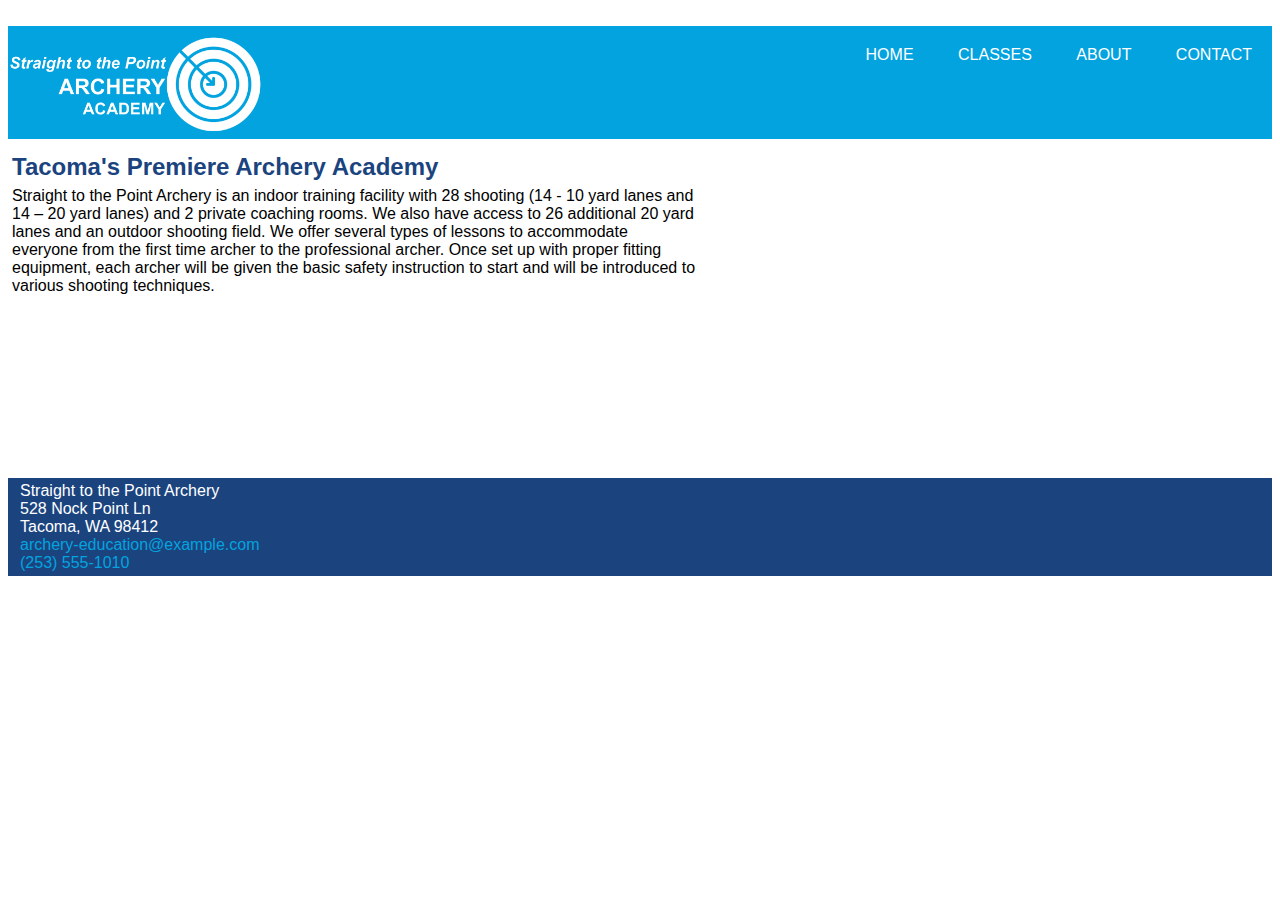
<file: index.html>
<!DOCTYPE html>
<html lang="en" dir="ltr">
  <head>
    <meta charset="utf-8">
    <title>Home</title>
    <link rel="stylesheet" type="text/css" href="styles/styles.css">
  </head>
  <body>
    <a href="home-description" class="hidden">Skip to main content</a>

    <div class="home-container">
      <header class="home-header">
        <div id="branding">
          <a href="index.html">
          <img src="./images/logo.png" alt="Archery Academy logo" width="256">
          </a>
        </div>
        <nav id="main-nav">
          <ul>
            <li><a class="navigation-link" href="index.html">Home</a></li>
            <li><a class="navigation-link" href="classes.html">Classes</a></li>
            <li><a class="navigation-link" href="about.html">About</a></li>
            <li><a class="navigation-link" href="contact.html">Contact</a></li>
          </ul>
        </nav>
      </header>

    <article id="home-description">
      <h2>Tacoma's Premiere Archery Academy</h2>
      <p>Straight to the Point Archery is an indoor training facility with  28 shooting (14 -  10 yard lanes and 14 – 20 yard lanes) and 2 private coaching rooms. We also have access to 26  additional  20 yard lanes  and an outdoor shooting field.  We offer several types of lessons to accommodate everyone from the first time archer to the professional archer. Once set up with proper fitting equipment, each archer will be given the basic safety instruction to start and will be introduced to various shooting techniques.</p>
    </article>
    <section id="home-video">
      <iframe width="560" height="315" src="https://www.youtube.com/embed/JofuiMclYAU" frameborder="0" allow="accelerometer; autoplay; encrypted-media; gyroscope; picture-in-picture" allowfullscreen></iframe>
    </section>

    <footer class="home-footer">
      <p>Straight to the Point Archery<br>
        528 Nock Point Ln<br>
        Tacoma, WA 98412<br>
        <span class="sr-only">Clicking mail link will open default email application</span>
        <a href="mailto:archery-education@example.com?subject=Inquiry">archery-education@example.com</a><br>
        <a href="tel:(253)555-1010">(253) 555-1010</a></p>
    </footer>

  </div>
  </body>
</html>
</file>
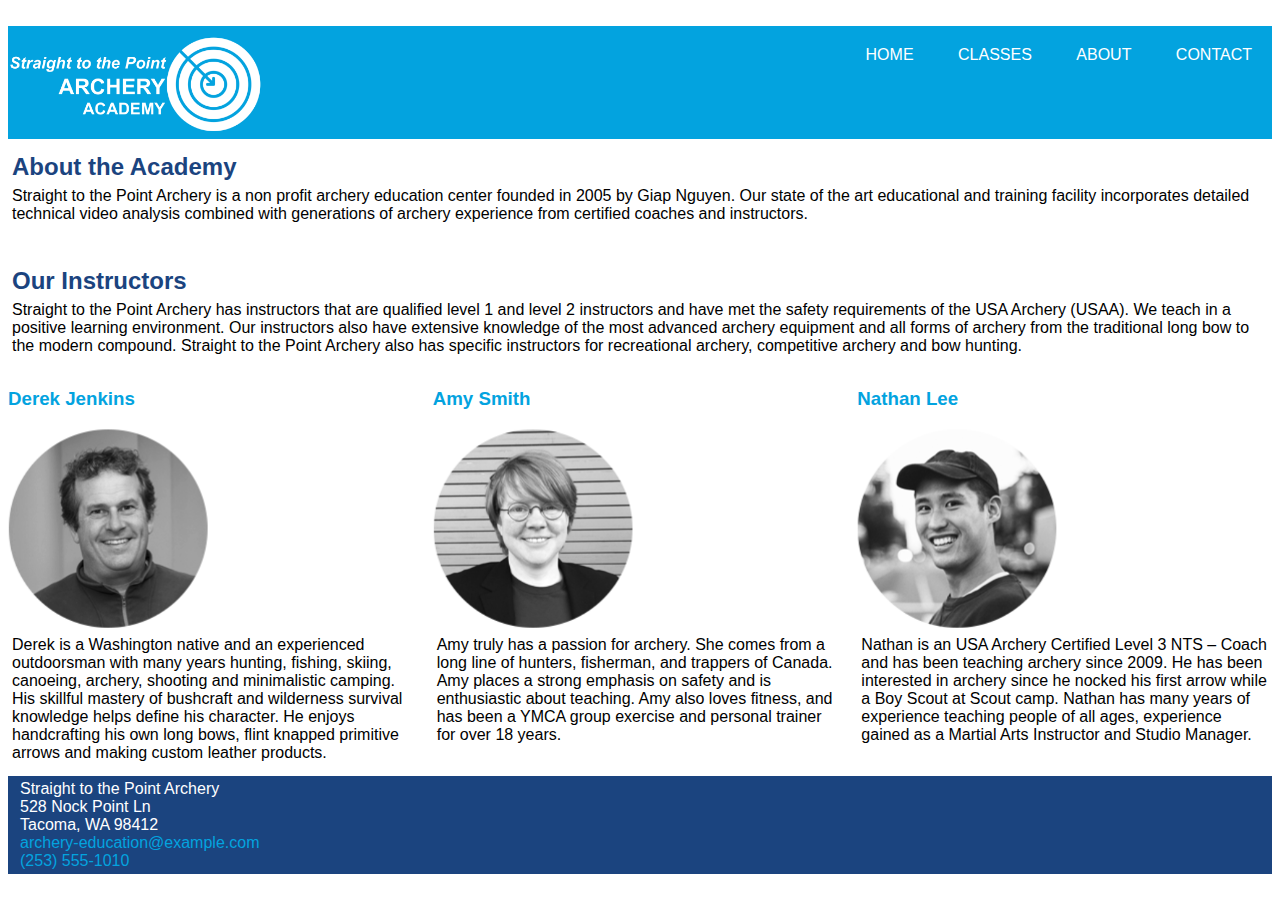
<file: about.html>
<!DOCTYPE html>
<html lang="en" dir="ltr">
  <head>
    <meta charset="utf-8">
    <title>About</title>
    <link rel="stylesheet" type="text/css" href="styles/styles.css">
  </head>
  <body>
    <a href="about-description" class="hidden">Skip to main content</a>
    <div class="about-container">

      <header class="about-header">
        <div id="branding">
          <a href="index.html">
          <img src="./images/logo.png" alt="Archery Academy logo" width="256">
          </a>
        </div>
        <nav id="main-nav">
          <ul>
            <li><a class="navigation-link" href="index.html">Home</a></li>
            <li><a class="navigation-link" href="classes.html">Classes</a></li>
            <li><a class="navigation-link" href="about.html">About</a></li>
            <li><a class="navigation-link" href="contact.html">Contact</a></li>
          </ul>
        </nav>
      </header>

      <article id="about-description">
        <h2>About the Academy</h2>
        <p>Straight to the Point Archery is a non profit archery education center founded in 2005 by Giap Nguyen.  Our state of the art educational and training facility incorporates detailed technical video analysis combined with generations of archery experience from certified coaches and instructors.</p>
        <br>
        <br>
        <h2>Our Instructors</h2>
        <p>Straight to the Point Archery has instructors that are qualified level 1 and level 2 instructors and have met the safety requirements of the USA Archery (USAA). We teach in a positive learning environment.  Our instructors also have extensive knowledge of the most advanced archery equipment and all forms of archery from the traditional long bow to the modern compound.  Straight to the Point Archery also has specific instructors for recreational archery, competitive archery and bow hunting.</p>
      </article>
      <article class="instructor derek">
        <h3>Derek Jenkins</h3>
        <img src="./images/derek.png" alt="Photo of instructor, Derek">
        <p>Derek is a Washington native and an experienced outdoorsman with many years hunting, fishing, skiing, canoeing, archery, shooting and minimalistic camping. His skillful mastery of bushcraft and wilderness survival knowledge helps define his character. He enjoys handcrafting his own long bows, flint knapped primitive arrows and making custom leather products.</p>
      </article>
      <article class="instructor amy">
        <h3>Amy Smith</h3>
        <img src="./images/amy.png" alt="Photo of instructor, Amy">
        <p>Amy truly has a passion for archery. She comes from a long line of hunters, fisherman, and trappers of Canada. Amy  places a strong emphasis on safety and is enthusiastic about teaching. Amy also loves fitness, and  has been a YMCA group exercise and personal trainer for over 18 years.</p>
      </article>
      <article class="instructor nathan">
        <h3>Nathan Lee</h3>
        <img src="./images/nathan.png" alt="Photo of instructor, Nathan">
        <p>Nathan is an USA Archery Certified Level 3 NTS – Coach and has been teaching archery since 2009. He has been interested in archery since he nocked his first arrow while a Boy Scout at Scout camp. Nathan has many years of experience teaching people of all ages, experience gained as a Martial Arts Instructor and Studio Manager.</p>
      </article>

      <footer class="about-footer">
        <p>Straight to the Point Archery<br>
          528 Nock Point Ln<br>
          Tacoma, WA 98412<br>
          <span class="sr-only">Clicking mail link will open default email application</span>
          <a href="mailto:archery-education@example.com?subject=Inquiry">archery-education@example.com</a><br>
          <a href="tel:(253)555-1010">(253) 555-1010</a></p>
      </footer>

    </div>
  </body>
</html>
</file>
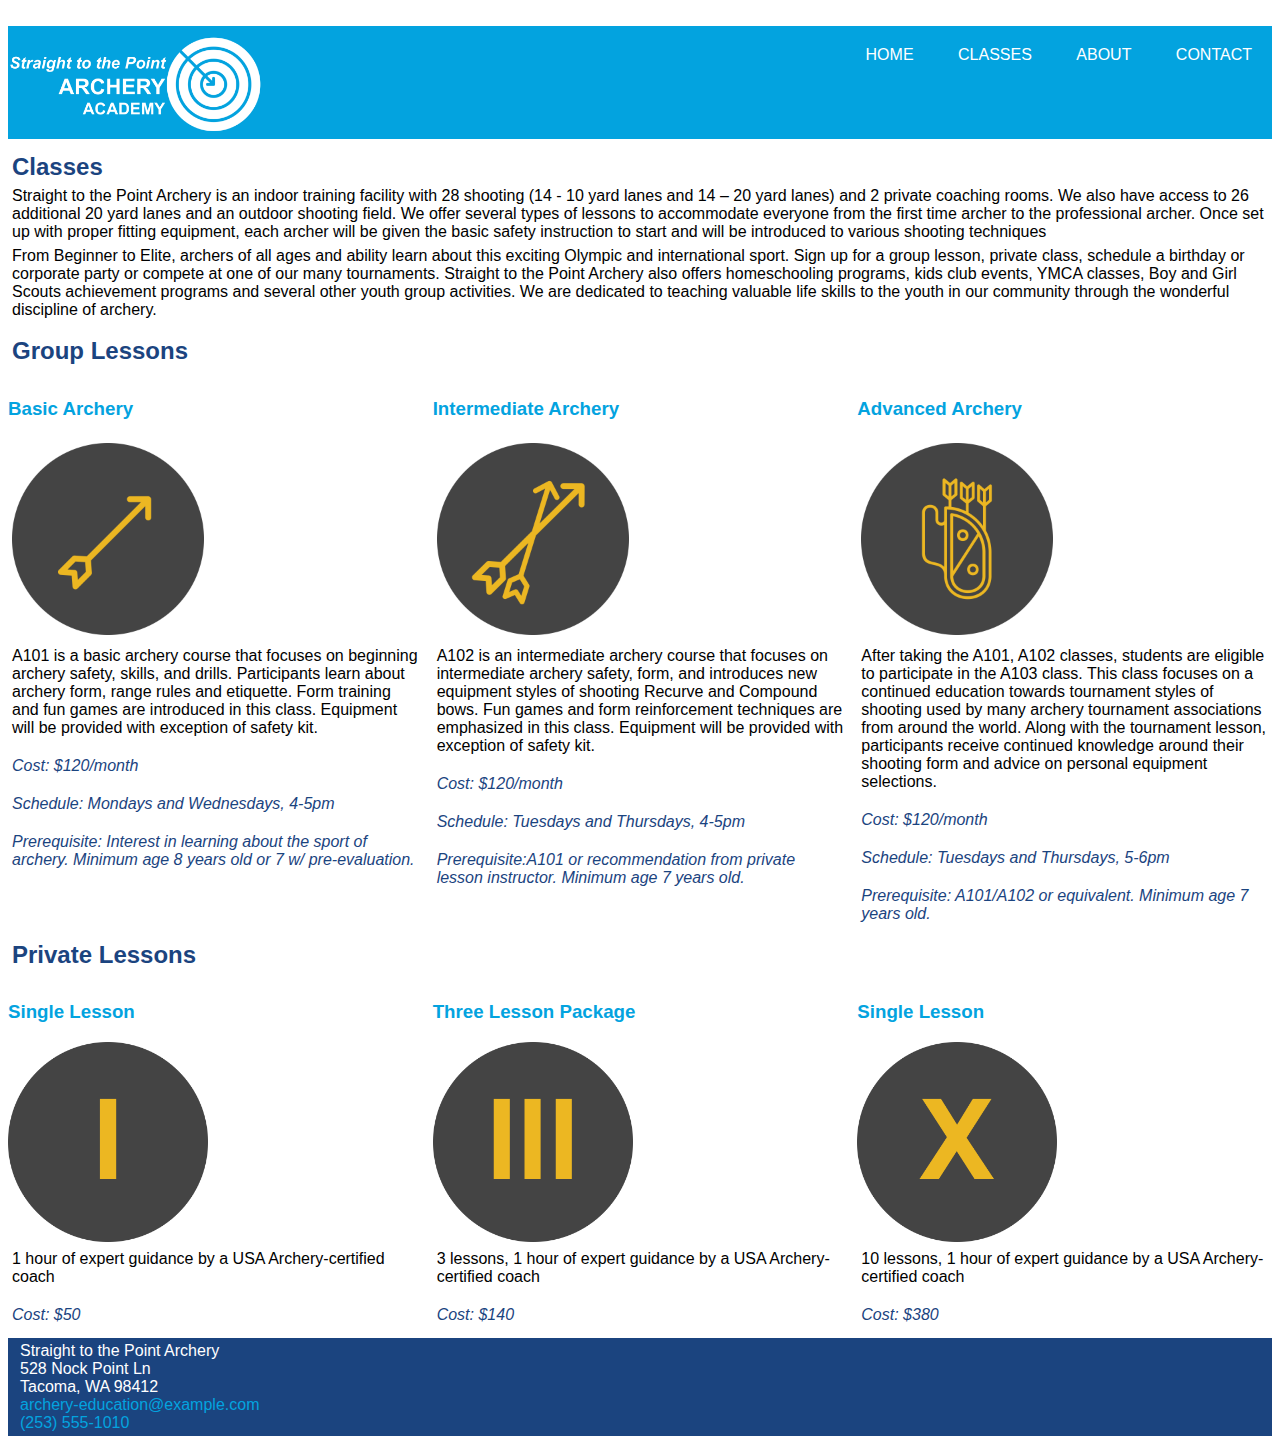
<file: classes.html>
<!DOCTYPE html>
<html lang="en" dir="ltr">
  <head>
    <meta charset="utf-8">
    <title>Classes</title>
    <link rel="stylesheet" type="text/css" href="styles/styles.css">
  </head>
  <body>
    <a href="classes-description" class="hidden">Skip to main content</a>
    <div class="contact-container">

      <header class="contact-header">
        <div id="branding">
          <a href="index.html">
            <img src="./images/logo.png" alt="Archery Academy logo" width="256">
          </a>
        </div>
        <nav id="main-nav">
          <ul>
            <li><a class="navigation-link" href="index.html">Home</a></li>
            <li><a class="navigation-link" href="classes.html">Classes</a></li>
            <li><a class="navigation-link" href="about.html">About</a></li>
            <li><a class="navigation-link" href="contact.html">Contact</a></li>
          </ul>
        </nav>
      </header>

      <article id="classes-description">
        <h2>Classes</h2>
        <p>Straight to the Point Archery is an indoor training facility with  28 shooting (14 -  10 yard lanes and 14 – 20 yard lanes) and 2 private coaching rooms. We also have access to 26  additional  20 yard lanes  and an outdoor shooting field.  We offer several types of lessons to accommodate everyone from the first time archer to the professional archer. Once set up with proper fitting equipment, each archer will be given the basic safety instruction to start and will be introduced to various shooting techniques</p>
        <p>From Beginner to Elite, archers of all ages and ability learn about this exciting Olympic and international sport. Sign up for a group lesson, private class, schedule a birthday or corporate party or compete at one of our many tournaments.  Straight to the Point Archery also offers homeschooling programs, kids club events, YMCA classes, Boy and Girl Scouts achievement programs and several other youth group activities. We are dedicated to teaching valuable life skills to the youth in our community through the wonderful discipline of archery.</p>
      </article>
      <section class="group-lessons">
        <h2>Group Lessons</h2>
        <span class="sr-only">All lessons are $120 month. Special accomodations can be made for the visually impaired.</span>
      </section>
      <section class="a101">
        <h3>Basic Archery</h3>
        <img src="./images/basic.png" alt="Photo of a single arror" width="200px">
        <p>A101 is a basic archery course that focuses on beginning archery safety, skills, and drills. Participants learn about archery form, range rules and etiquette. Form training and fun games are introduced in this class.
          Equipment will be provided with exception of safety kit.</p>
          <p class="informational">Cost: $120/month</p>
          <p class="informational">Schedule: Mondays and Wednesdays, 4-5pm</p>
          <p class="informational">Prerequisite: Interest in learning about the sport of archery. Minimum age  8 years old or 7 w/ pre-evaluation.</p>
        </section>
        <section class="a102">
          <h3>Intermediate Archery</h3>
          <img src="./images/intermediate.png" alt="Photo of two arrows" width="200px">
          <p>A102 is an intermediate archery course that focuses on intermediate archery safety, form, and introduces new equipment styles of shooting Recurve and Compound bows. Fun games and form reinforcement techniques are emphasized in this class.
            Equipment will be provided with exception of safety kit.</p>
            <p class="informational">Cost: $120/month</p>
            <p class="informational">Schedule: Tuesdays and Thursdays, 4-5pm</p>
            <p class="informational">Prerequisite:A101 or recommendation from private lesson instructor. Minimum age 7 years old.</p>
          </section>
          <section class="a103">
            <h3>Advanced Archery</h3>
            <img src="./images/advanced.png" alt="Photo of quiver of arrows" width="200px">
            <p>After taking the A101, A102 classes, students are eligible to participate in the A103 class. This class focuses on a continued education towards tournament styles of shooting used by many archery tournament associations from around the world. Along with the tournament lesson, participants receive continued knowledge around their shooting form and advice on personal equipment selections.</p>
            <p class="informational">Cost: $120/month</p>
            <p class="informational">Schedule: Tuesdays and Thursdays, 5-6pm</p>
            <p class="informational">Prerequisite:  A101/A102 or equivalent. Minimum age  7 years old.</p>
          </section>
        <section class="private-lessons">
          <h2>Private Lessons</h2>
          <span class="sr-only">Single lesson is $50, three-lesson package is $140, ten-lesson package is $380</span>
        </section>
          <section class="single-lesson">
            <h3>Single Lesson</h3>
            <img src="./images/onelesson.png" alt="Roman numeral I to represent a single package" width="200px">
            <p>1 hour of expert guidance by a USA Archery-certified coach</p>
            <p class="informational">Cost: $50</p>
          </section>
          <section class="three-lessons">
            <h3>Three Lesson Package</h3>
            <img src="./images/threelessons.png" alt="Roman numeral III to represent a three lesson package" width="200px">
            <p>3 lessons, 1 hour of expert guidance by a USA Archery-certified coach</p>
            <p class="informational">Cost: $140</p>
          </section>
          <section class="ten-lessons">
            <h3>Single Lesson</h3>
            <img src="./images/tenlessons.png" alt="Roman numeral X to represent a ten lesson package" width="200px">
            <p>10 lessons, 1 hour of expert guidance by a USA Archery-certified coach</p>
            <p class="informational">Cost: $380</p>
          </section>
        </section>
      </section>

      <footer class="classes-footer">
        <p>Straight to the Point Archery<br>
          528 Nock Point Ln<br>
          Tacoma, WA 98412<br>
          <span class="sr-only">Clicking mail link will open default email application</span>
          <a href="mailto:archery-education@example.com?subject=Inquiry">archery-education@example.com</a><br>
          <a href="tel:(253)555-1010">(253) 555-1010</a></p>
      </footer>

    </div>
  </body>
</html>
</file>
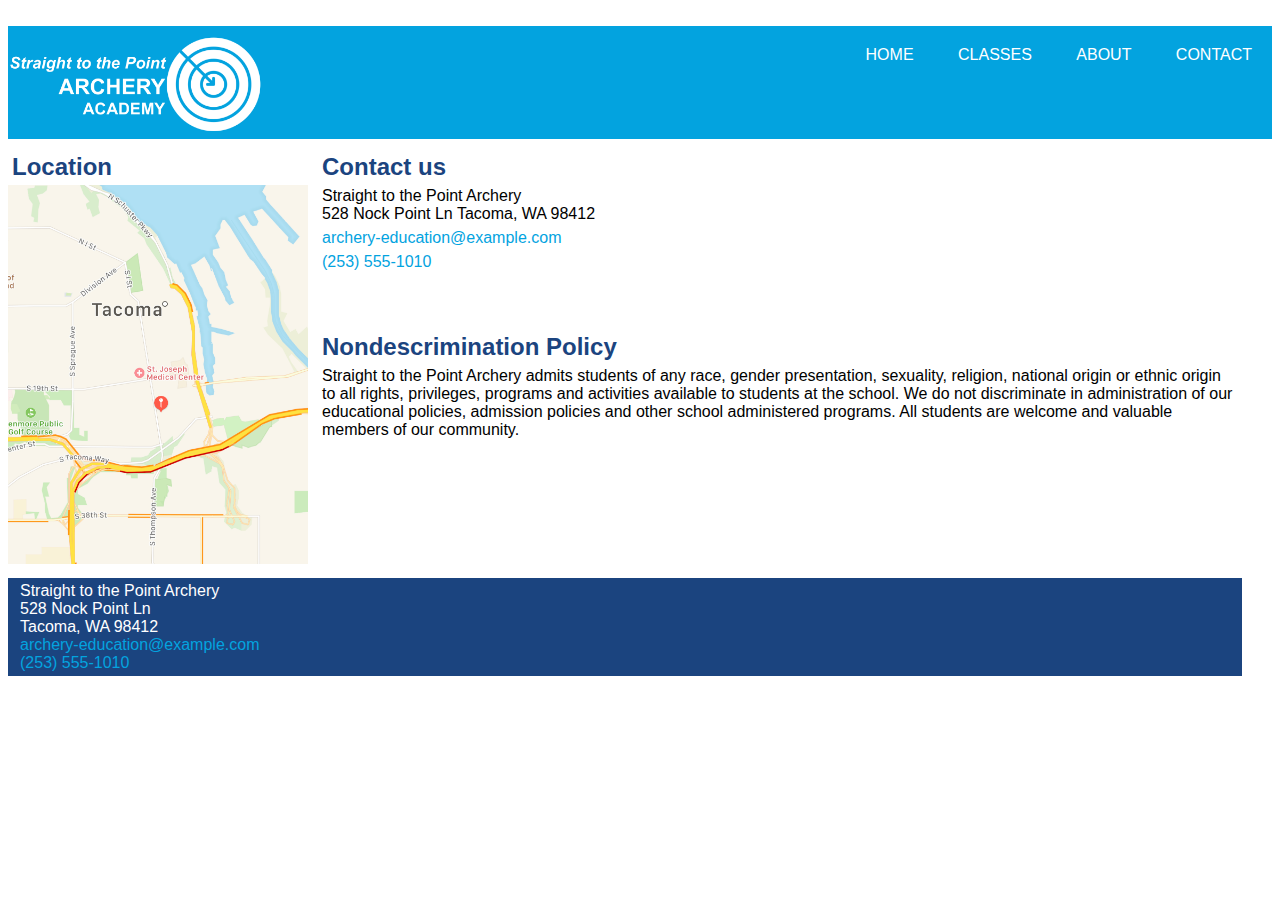
<file: contact.html>
<!DOCTYPE html>
<html lang="en" dir="ltr">
  <head>
    <meta charset="utf-8">
    <title>Contact</title>
    <link rel="stylesheet" type="text/css" href="styles/styles.css">
  </head>
  <body>
    <a href="map" class="hidden">Skip to main content</a>
    <div class="contact-container">

      <header class="contact-header">
        <div id="branding">
          <a href="index.html">
          <img src="./images/logo.png" alt="Archery Academy logo" width="256">
          </a>
        </div>
        <nav id="main-nav">
          <ul>
            <li><a class="navigation-link" href="index.html">Home</a></li>
            <li><a class="navigation-link" href="classes.html">Classes</a></li>
            <li><a class="navigation-link" href="about.html">About</a></li>
            <li><a class="navigation-link" href="contact.html">Contact</a></li>
          </ul>
        </nav>
      </header>

        <section id="map">
          <h2>Location</h2>
          <img src="./images/map.jpg" alt="Photo of the greater Tacoma area" width="300">
        </section>

        <article id="contact">
          <h2>Contact us</h2>
          <p>Straight to the Point Archery <br>
             528 Nock Point Ln Tacoma, WA 98412</p>
          <p><a href="mailto:archery-education@example.com?subject=Inquiry">archery-education@example.com</a></p>
          <p><a href="tel:(253)555-1010">(253) 555-1010</a></p>
          <br>
          <br>
          <br>
          <h2>Nondescrimination Policy</h2>
          <p>Straight to the Point Archery admits students of any race, gender presentation, sexuality, religion, national origin or ethnic origin to all rights, privileges, programs and activities available to students at the school. We do not discriminate in administration of our educational policies, admission policies and other school administered programs. All students are welcome and valuable members of our community.</p>
        </article>

      <footer class="contact-footer">
        <p>Straight to the Point Archery<br>
          528 Nock Point Ln<br>
          Tacoma, WA 98412<br>
          <span class="sr-only">Clicking mail link will open default email application</span>
          <a href="mailto:archery-education@example.com?subject=Inquiry">archery-education@example.com</a><br>
          <a href="tel:(253)555-1010">(253) 555-1010</a></p>
      </footer>
    </div>
  </body>
</html>
</file>
<file: styles/styles.css>
/* contact page grid formatting */

.contact-container {
  display: grid;
  grid-template-columns: repeat(3, 1fr);
  grid-template-rows: repeat(3, 1fr);
  grid-column-gap: 10px;
  grid-row-gap: 10px;
}

.contact-container {
  grid-template-columns: auto auto auto auto;
  grid-template-rows: auto auto auto auto;
}

.contact-header { grid-area: 1 / 1 / 1 / 4; }
#map { grid-area: 2 / 1 / 3 / 2; }
#contact { grid-area: 2 / 2 / 4 / 4; }
.contact-footer { grid-area: 3 / 1 / 4 / 4; }

/* home page grid formatting */

.home-container {
  display: grid;
  grid-template-columns: repeat(4, 1fr);
  grid-template-rows: repeat(4, 1fr);
  grid-column-gap: 10px;
  grid-row-gap: 10px;
}

.home-container {
  grid-template-columns: auto auto auto auto;
  grid-template-rows: auto auto auto auto;
}

.home-header { grid-area: 1 / 1 / 2 / 5; }
#home-description { grid-area: 2 / 1 / 4 / 3; }
#home-video { grid-area: 2 / 3 / 4 / 5; }
.home-footer { grid-area: 4 / 1 / 5 / 5; }

/* about page grid formatting */

.about-container {
  display: grid;
  grid-template-columns: repeat(6, 1fr);
  grid-template-rows: repeat(5, 1fr);
  grid-column-gap: 10px;
  grid-row-gap: 10px;
}

.about-container {
  grid-template-columns: auto auto auto auto auto auto;
  grid-template-rows: auto auto auto auto auto;
}

.about-header { grid-area: 1 / 1 / 2 / 7; }
#about-description { grid-area: 2 / 1 / 3 / 7; }
.derek { grid-area: 3 / 1 / 5 / 3; }
.amy { grid-area: 3 / 3 / 5 / 5; }
.nathan { grid-area: 3 / 5 / 5 / 7; }
.about-footer { grid-area: 5 / 1 / 6 / 7; }

/* classes page grid formatting */

.classes-container {
  display: grid;
  grid-template-columns: repeat(6, 1fr);
  grid-template-rows: repeat(9, 1fr);
  grid-column-gap: 0px;
  grid-row-gap: 0px;
}

.contact-header { grid-area: 1 / 1 / 2 / 7; }
#classes-description { grid-area: 2 / 1 / 3 / 7; }
.group-lessons { grid-area: 3 / 1 / 4 / 7; }
.a101 { grid-area: 4 / 1 / 6 / 3; }
.a102 { grid-area: 4 / 3 / 6 / 5; }
.a103 { grid-area: 4 / 5 / 6 / 7; }
.private-lessons { grid-area: 6 / 1 / 7 / 7; }
.single-lesson { grid-area: 7 / 1 / 9 / 3; }
.three-lessons { grid-area: 7 / 3 / 9 / 5; }
.ten-lessons { grid-area: 7 / 5 / 9 / 7; }
.classes-footer { grid-area: 9 / 1 / 10 / 7; }


/* recurring text styles */

* {
  font-family: Arial, Helvetica, sans-serif;
  box-sizing: border-box;
}

.hidden {
  position: relative;
  left: -1000px;
  top: auto;
}

.sr-only {
  position: absolute;
  left: -10000px;
  top: auto;
  width: 1px;
  height: 1px;
  overflow: hidden;
}

h2 {
  color: #1b447f;
  margin: 2px;
  padding: 2px;
}

h3 {
  color: #03a3df;
}

a {
  text-decoration: none;
  color: #03a3df;
}

p {
  margin: 2px;
  padding: 2px;
}

footer {
  background-color: #1b447f;
}

footer p {
  color: white;
  padding-left: 10px;
}

.instructor h3{
  color: #03a3df;
}

.instructor img {
  width: 200px;
}

.informational {
  color: #1b447f;
  font-style: italic;
  padding-top: 1rem;
}

/* header and navigation formatting */

header {
  background-color: #03a3df;
  color: white;
}

header a {
  color: white;
}

#main-nav {
overflow: hidden;
margin: 0 auto;
float: right;
display: inline-block;
}

#branding {
display: inline-block;
align-items: center;
margin-top: 8px;
}

#main-nav ul {
  margin: 0;
}

#main-nav li{
  display: inline-block;
  padding: 20px;
  text-transform: uppercase;
  align-items: flex-start;
}

/* map styling */

#map {
  background-color: white;
}
</file>
